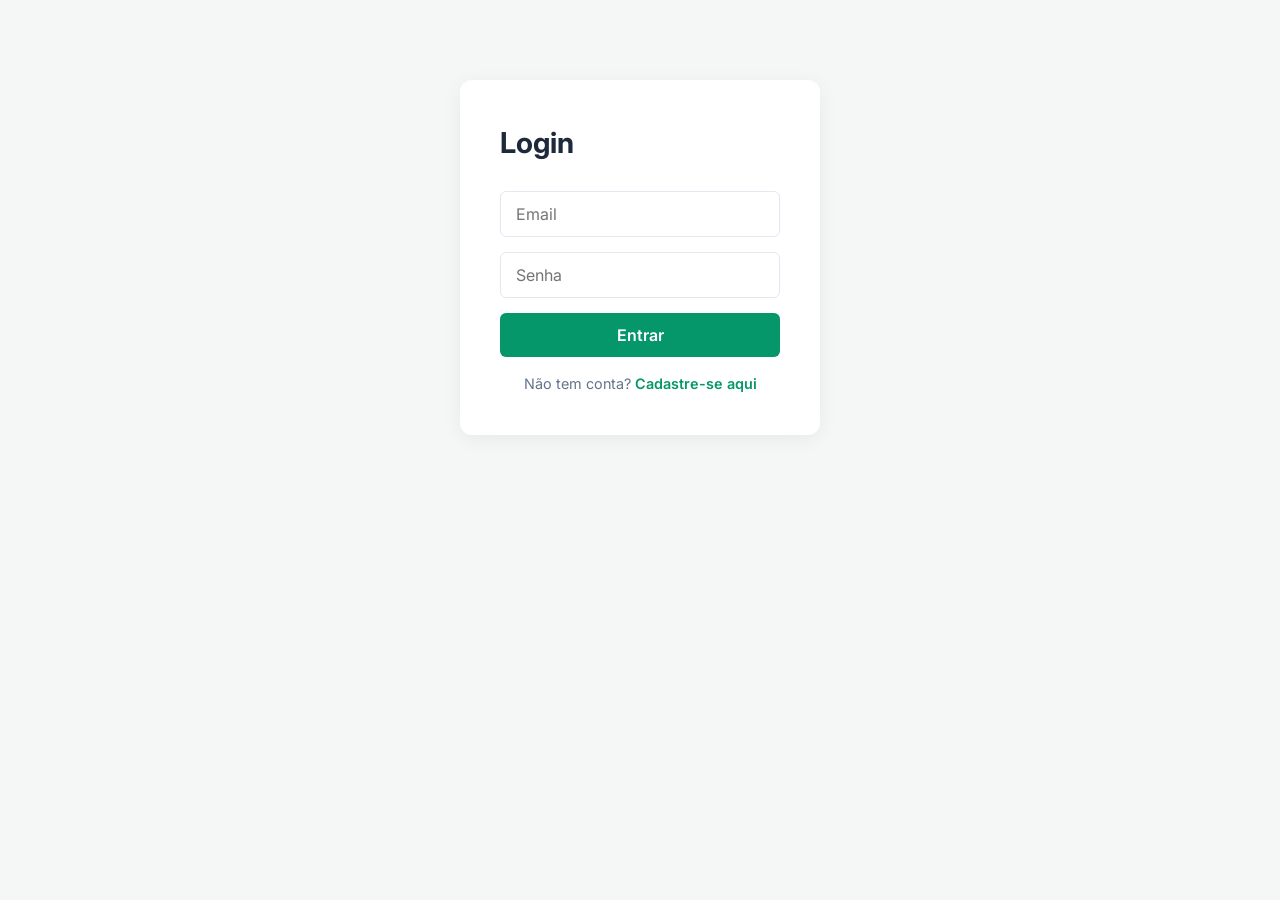
<file: frontend/admin.html>
<!DOCTYPE html>
<html lang="pt-br">
<head>
    <meta charset="UTF-8">
    <meta name="viewport" content="width=device-width, initial-scale=1.0">
    <title>Nexus Finanças - Admin</title>
    <link rel="stylesheet" href="styles.css">
</head>
<body>

    <header>
        <a href="index.html" class="btn-home">Home</a>
        <span class="logo">Nexus <span>Finanças</span></span>
        <div class="menu-container">
            <button class="menu-toggle" onclick="toggleMenu()">&#9776;</button>
            <nav id="menu" class="menu-oculto">
                <a href="index.html">Home</a>
                <a href="admin.html" id="link-admin">Publicar</a>
                <hr>
                <a href="login.html" class="btn-login">Login</a>
                <a href="cadastro.html" class="btn-cadastro">Cadastrar</a>
            </nav>
        </div>
    </header>

    <main>
        <h2>Gerenciar Artigos</h2>

        <form id="form-artigo">
            <input type="text" id="titulo" placeholder="Título" required>
            <input type="text" id="resumo" placeholder="Resumo" required>
            <textarea id="conteudo" placeholder="Conteúdo" required></textarea>
            <input type="text" id="autor" placeholder="Autor" required>
            <input type="file" id="imagem" accept="image/*">
            <button type="submit">Salvar Artigo</button>
            <button type="button" id="btn-cancelar" hidden>Cancelar Edição</button>
        </form>

        <hr>
        <h2>Artigos Cadastrados</h2>
        <div id="lista-admin"></div>
    </main>

    <script src="js/api.js"></script>
    <script src="js/admin.js"></script>
    <script>
        function toggleMenu() {
            const menu = document.getElementById('menu');
            menu.classList.toggle('menu-oculto');
        }
    </script>
</body>
</html>
</file>
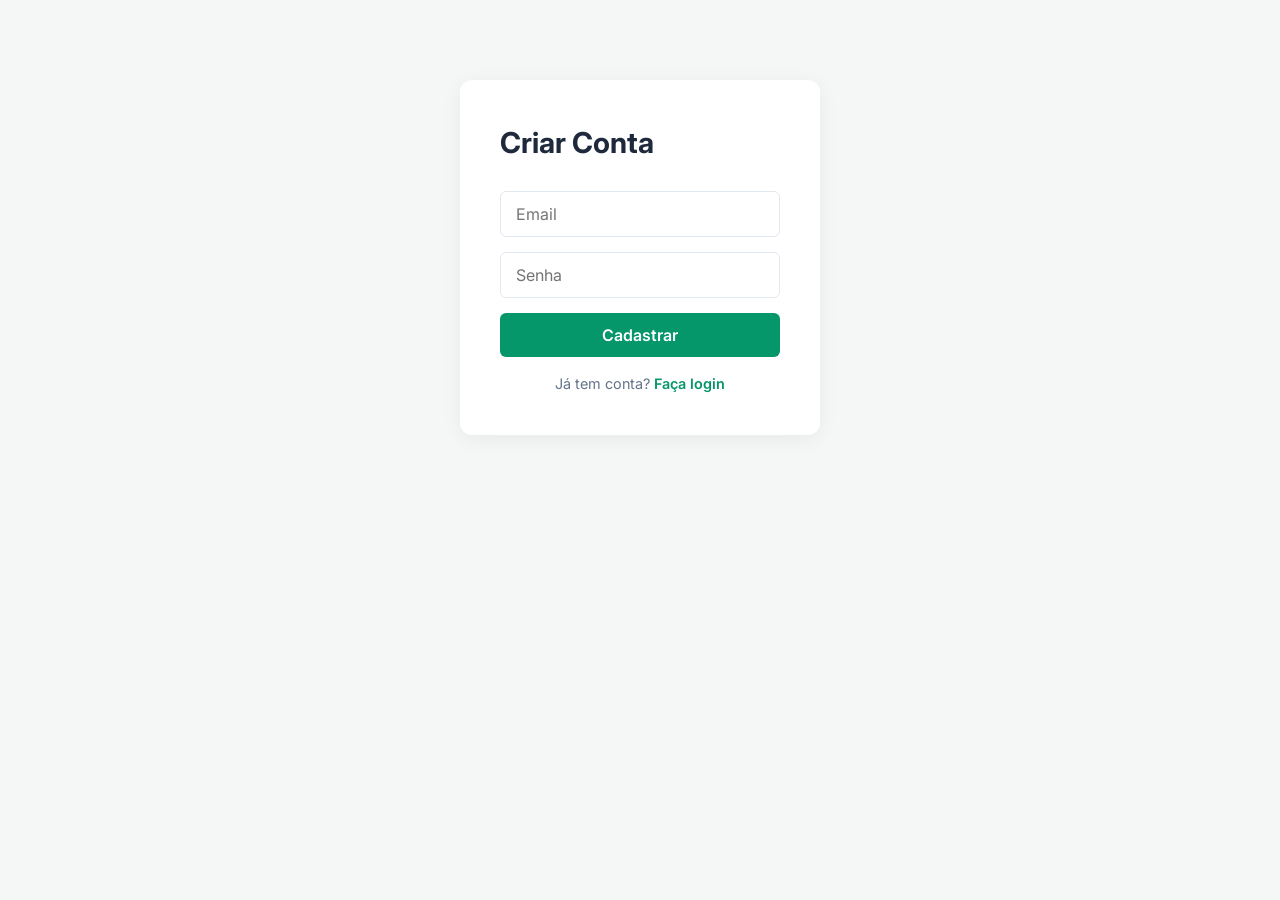
<file: frontend/cadastro.html>
<!DOCTYPE html>
<html lang="pt-br">
<head>
    <meta charset="UTF-8">
    <meta name="viewport" content="width=device-width, initial-scale=1.0">
    <title>Nexus Finanças - Criar Conta</title>
    <link rel="stylesheet" href="styles.css">
</head>
<body>

    <div class="login-container">
        <h2>Criar Conta</h2>

        <input type="email" id="email" placeholder="Email">
        <input type="password" id="senha" placeholder="Senha">

        <button onclick="cadastrar()">Cadastrar</button>

        <p>Já tem conta? <a href="login.html">Faça login</a></p>
    </div>

    <script>
        async function cadastrar() {
            const email = document.getElementById('email').value;
            const senha = document.getElementById('senha').value;

            if (!email || !senha) {
                alert("Preencha todos os campos!");
                return;
            }

            const dados = { email, senha };

            try {
                const resposta = await fetch('http://localhost:8080/auth/cadastrar', {
                    method: 'POST',
                    headers: { 'Content-Type': 'application/json' },
                    body: JSON.stringify(dados)
                });

                if (resposta.ok) {
                    alert("Cadastro realizado com sucesso!");
                    window.location.href = "login.html";
                } else {
                    const mensagemErro = await resposta.text();
                    alert("Erro ao cadastrar: " + mensagemErro);
                }
            } catch (error) {
                console.error("Erro na requisição:", error);
                alert("Não foi possível conectar ao servidor. Verifique se o backend está rodando na porta 8080.");
            }
        }
    </script>
</body>
</html>
</file>
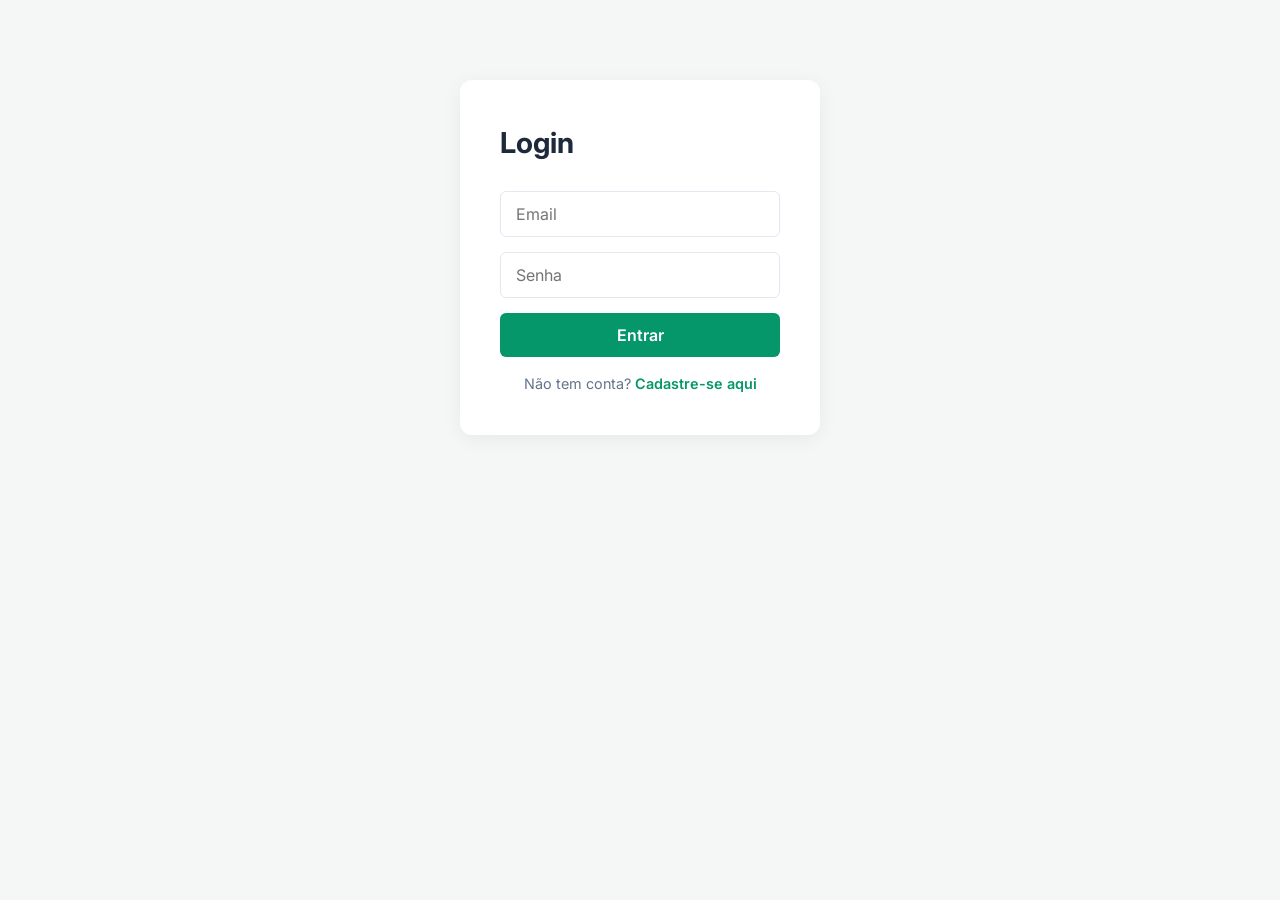
<file: frontend/login.html>
<!DOCTYPE html>
<html lang="pt-br">
<head>
    <meta charset="UTF-8">
    <meta name="viewport" content="width=device-width, initial-scale=1.0">
    <title>Nexus Finanças - Login</title>
    <link rel="stylesheet" href="styles.css">
</head>
<body>

    <div class="login-container">
        <h2>Login</h2>

        <input type="email" id="email" placeholder="Email">
        <input type="password" id="senha" placeholder="Senha">

        <button onclick="entrar()">Entrar</button>

        <p>Não tem conta? <a href="cadastro.html">Cadastre-se aqui</a></p>
    </div>

    <script src="js/api.js"></script>
    <script>
        async function entrar() {
            const email = document.getElementById('email').value;
            const senha = document.getElementById('senha').value;

            if (!email || !senha) {
                alert("Preencha todos os campos!");
                return;
            }

            const dados = { email, senha };

            try {
                const resposta = await fetch('http://localhost:8080/auth/login', {
                    method: 'POST',
                    headers: { 'Content-Type': 'application/json' },
                    body: JSON.stringify(dados)
                });

                if (resposta.ok) {
                    const autorizado = await resposta.json();
                    if (autorizado === true) {
                        localStorage.setItem('logado', 'true');
                        window.location.href = 'admin.html';
                    } else {
                        alert("E-mail ou senha incorretos!");
                    }
                } else {
                    alert("Erro ao conectar ao servidor.");
                }
            } catch (error) {
                console.error("Erro:", error);
                alert("Falha na comunicação com o servidor. Verifique se o backend está rodando na porta 8080.");
            }
        }
    </script>
</body>
</html>
</file>
<file: frontend/styles.css>
@import url('https://fonts.googleapis.com/css2?family=Inter:wght@400;500;600;700&display=swap');

/* =========================================
   1. RESET E VARIÁVEIS (Tema Finanças)
========================================= */
:root {
    --bg-color: #f4f7f6;
    --text-main: #1e293b;
    --text-muted: #64748b;
    --primary-color: #059669; 
    --primary-hover: #047857;
    --header-bg: #ffffff;
    --border-color: #e2e8f0;
    --danger-color: #ef4444;
}

* {
    margin: 0;
    padding: 0;
    box-sizing: border-box;
    font-family: 'Inter', sans-serif;
}

body {
    background-color: var(--bg-color);
    color: var(--text-main);
    line-height: 1.6;
}

/* =========================================
   2. HEADER E NAVEGAÇÃO (Comum em todas as páginas)
========================================= */
header {
    background-color: var(--header-bg);
    padding: 15px 5%;
    display: flex;
    justify-content: space-between;
    align-items: center;
    box-shadow: 0 2px 10px rgba(0, 0, 0, 0.05);
    position: sticky;
    top: 0;
    z-index: 100;
}

.logo {
    font-size: 1.5rem;
    font-weight: 700;
    color: var(--text-main);
}

.logo span {
    color: var(--primary-color);
}

.btn-home {
    text-decoration: none;
    color: var(--text-muted);
    font-weight: 500;
    transition: color 0.3s ease;
}

.btn-home:hover {
    color: var(--primary-color);
}

.menu-container {
    position: relative;
}

.menu-toggle {
    background: none;
    border: none;
    font-size: 1.5rem;
    cursor: pointer;
    color: var(--text-main);
}

#menu {
    position: absolute;
    top: 40px;
    right: 0;
    background-color: var(--header-bg);
    border: 1px solid var(--border-color);
    border-radius: 8px;
    box-shadow: 0 4px 15px rgba(0, 0, 0, 0.1);
    display: flex;
    flex-direction: column;
    min-width: 150px;
    overflow: hidden;
}

#menu.menu-oculto {
    display: none;
}

#menu a {
    text-decoration: none;
    color: var(--text-main);
    padding: 10px 20px;
    font-size: 0.95rem;
    transition: background 0.2s;
}

#menu a:hover {
    background-color: #f1f5f9;
    color: var(--primary-color);
}

#menu hr {
    border: none;
    border-top: 1px solid var(--border-color);
    margin: 5px 0;
}

/* =========================================
   3. ESTRUTURA BASE (MAIN)
========================================= */
main {
    max-width: 800px;
    margin: 40px auto;
    padding: 0 20px;
}

h2 {
    font-size: 1.8rem;
    margin-bottom: 20px;
    color: var(--text-main);
    border-bottom: 2px solid var(--primary-color);
    padding-bottom: 5px;
    display: inline-block;
}

hr {
    border: none;
    border-top: 1px solid var(--border-color);
    margin: 40px 0;
}

/* =========================================
   4. INDEX (Vitrine de Análises)
========================================= */
#lista-artigos {
    display: grid;
    grid-template-columns: repeat(auto-fill, minmax(300px, 1fr));
    gap: 30px;
    margin-top: 25px;
}

.card-artigo {
    background-color: var(--header-bg);
    border: 1px solid var(--border-color);
    border-radius: 12px;
    padding: 25px;
    display: flex;
    flex-direction: column;
    justify-content: space-between;
    transition: transform 0.3s ease, box-shadow 0.3s ease;
}

.card-artigo:hover {
    transform: translateY(-5px);
    box-shadow: 0 12px 24px rgba(0, 0, 0, 0.06);
    border-color: rgba(5, 150, 105, 0.3);
}

.card-artigo h3 {
    font-size: 1.3rem;
    color: var(--text-main);
    margin-bottom: 12px;
    line-height: 1.4;
}

.card-artigo p {
    color: var(--text-muted);
    font-size: 0.95rem;
    line-height: 1.6;
    margin-bottom: 20px;
    flex-grow: 1;
}

.card-artigo .btn-ler {
    display: inline-block;
    padding: 10px 15px;
    background-color: #f1f5f9;
    color: var(--primary-color);
    text-decoration: none;
    font-weight: 600;
    font-size: 0.9rem;
    border-radius: 8px;
    text-align: center;
    transition: all 0.2s ease;
}

.card-artigo .btn-ler:hover {
    background-color: var(--primary-color);
    color: #ffffff;
}

/* =========================================
   5. ADMIN (Formulário do CMS)
========================================= */
#form-artigo {
    background: #ffffff;
    padding: 30px;
    border-radius: 12px;
    box-shadow: 0 4px 6px -1px rgba(0, 0, 0, 0.05);
    display: flex;
    flex-direction: column;
    gap: 15px;
    margin-bottom: 40px;
}

#form-artigo input,
#form-artigo textarea {
    width: 100%;
    padding: 12px 15px;
    border: 1px solid var(--border-color);
    border-radius: 6px;
    font-size: 1rem;
    outline: none;
    transition: border-color 0.3s ease, box-shadow 0.3s ease;
}

#form-artigo textarea {
    resize: vertical;
    min-height: 150px;
}

#form-artigo input:focus,
#form-artigo textarea:focus {
    border-color: var(--primary-color);
    box-shadow: 0 0 0 3px rgba(5, 150, 105, 0.1);
}

button[type="submit"], #btn-cancelar {
    padding: 12px;
    font-size: 1rem;
    font-weight: 600;
    border: none;
    border-radius: 6px;
    cursor: pointer;
    transition: background-color 0.3s ease;
}

button[type="submit"] {
    background-color: var(--primary-color);
    color: #ffffff;
}

button[type="submit"]:hover {
    background-color: var(--primary-hover);
}

#btn-cancelar {
    background-color: var(--danger-color);
    color: #ffffff;
    margin-top: -5px;
}

#btn-cancelar:hover {
    background-color: #dc2626;
}

#btn-cancelar[hidden] {
    display: none;
}

#lista-admin {
    display: flex;
    flex-direction: column;
    gap: 15px;
}

.card-admin {
    background: #ffffff;
    border: 1px solid var(--border-color);
    border-radius: 8px;
    padding: 15px 20px;
    display: flex;
    justify-content: space-between;
    align-items: center;
    gap: 10px;
}

.card-admin strong {
    display: block;
    font-size: 1rem;
    color: var(--text-main);
}

.card-admin span {
    font-size: 0.85rem;
    color: var(--text-muted);
}

.card-admin-acoes {
    display: flex;
    gap: 8px;
    flex-shrink: 0;
}

.card-admin-acoes button {
    padding: 8px 14px;
    font-size: 0.85rem;
    font-weight: 600;
    border: none;
    border-radius: 6px;
    cursor: pointer;
    background-color: var(--primary-color);
    color: #ffffff;
    transition: background-color 0.2s;
}

.card-admin-acoes button:hover {
    background-color: var(--primary-hover);
}

.card-admin-acoes .btn-excluir {
    background-color: var(--danger-color);
}

.card-admin-acoes .btn-excluir:hover {
    background-color: #dc2626;
}

/* =========================================
   7. LOGIN E CADASTRO
========================================= */
.login-container {
    max-width: 360px;
    margin: 80px auto;
    background: #ffffff;
    padding: 40px;
    border-radius: 12px;
    box-shadow: 0 4px 20px rgba(0, 0, 0, 0.06);
    display: flex;
    flex-direction: column;
    gap: 15px;
}

.login-container h2 {
    margin-bottom: 5px;
    border-bottom: none;
}

.login-container input {
    width: 100%;
    padding: 12px 15px;
    border: 1px solid var(--border-color);
    border-radius: 6px;
    font-size: 1rem;
    outline: none;
    transition: border-color 0.3s ease, box-shadow 0.3s ease;
}

.login-container input:focus {
    border-color: var(--primary-color);
    box-shadow: 0 0 0 3px rgba(5, 150, 105, 0.1);
}

.login-container button {
    padding: 12px;
    font-size: 1rem;
    font-weight: 600;
    border: none;
    border-radius: 6px;
    cursor: pointer;
    background-color: var(--primary-color);
    color: #ffffff;
    transition: background-color 0.3s ease;
}

.login-container button:hover {
    background-color: var(--primary-hover);
}

.login-container p {
    text-align: center;
    font-size: 0.9rem;
    color: var(--text-muted);
}

.login-container p a {
    color: var(--primary-color);
    text-decoration: none;
    font-weight: 600;
}

.login-container p a:hover {
    text-decoration: underline;
}

/* =========================================
   6. ARTIGOS (Modo de Leitura)
========================================= */
#conteudo-artigo {
    background-color: var(--header-bg);
    padding: 40px 50px;
    border-radius: 12px;
    box-shadow: 0 4px 20px rgba(0, 0, 0, 0.03);
    margin-bottom: 40px;
}

#conteudo-artigo h1 {
    font-size: 2.2rem;
    color: var(--text-main);
    margin-bottom: 15px;
    line-height: 1.2;
    letter-spacing: -0.5px;
}

#conteudo-artigo h3, 
#conteudo-artigo .resumo {
    font-size: 1.15rem;
    color: var(--text-muted);
    font-weight: 400;
    margin-bottom: 30px;
    padding-left: 15px;
    border-left: 4px solid var(--primary-color);
    line-height: 1.6;
}

#conteudo-artigo p {
    font-size: 1.1rem;
    color: #334155;
    margin-bottom: 20px;
    line-height: 1.8;
}

#conteudo-artigo .autor,
#conteudo-artigo small {
    display: block;
    margin-top: 40px;
    padding-top: 20px;
    border-top: 1px solid var(--border-color);
    font-size: 0.95rem;
    font-weight: 600;
    color: var(--text-main);
    text-transform: uppercase;
    letter-spacing: 1px;
}

@media (max-width: 600px) {
    #conteudo-artigo {
        padding: 25px 20px;
    }
    
    #conteudo-artigo h1 {
        font-size: 1.8rem;
    }
}
</file>
